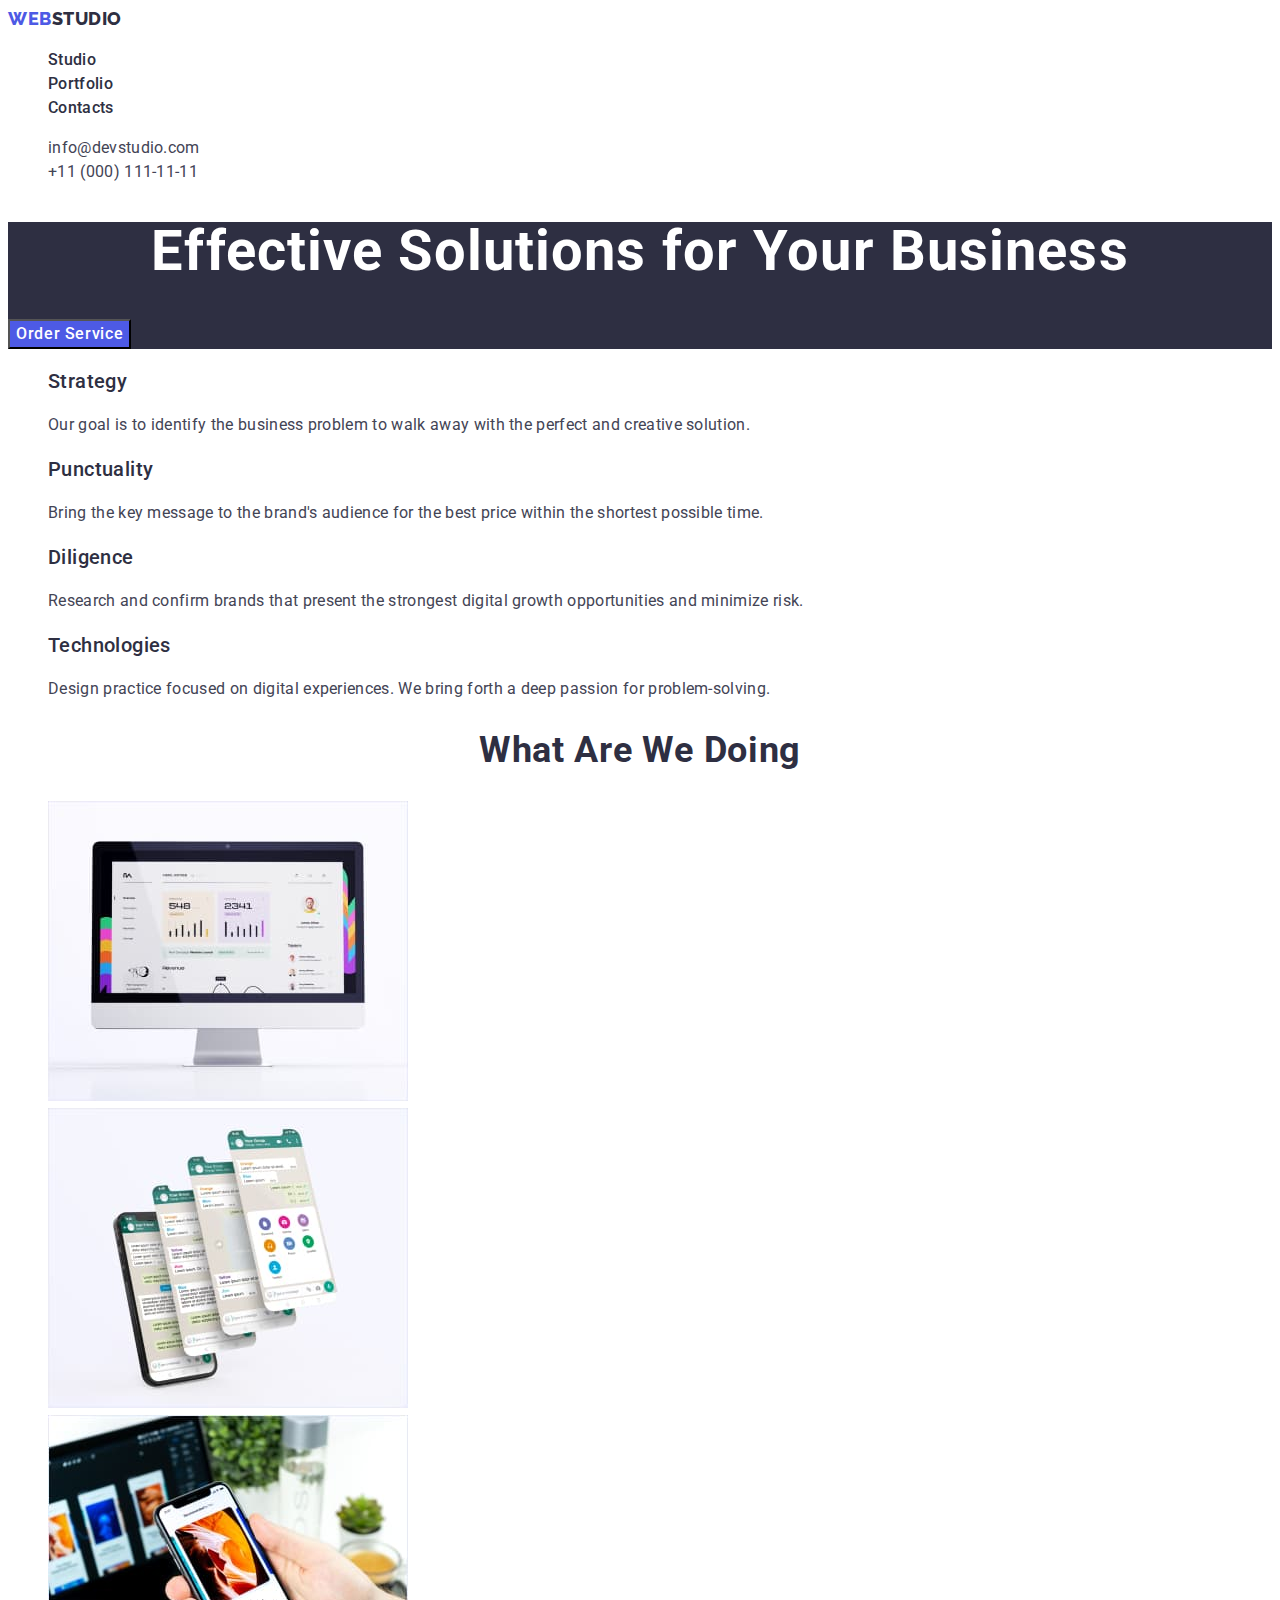
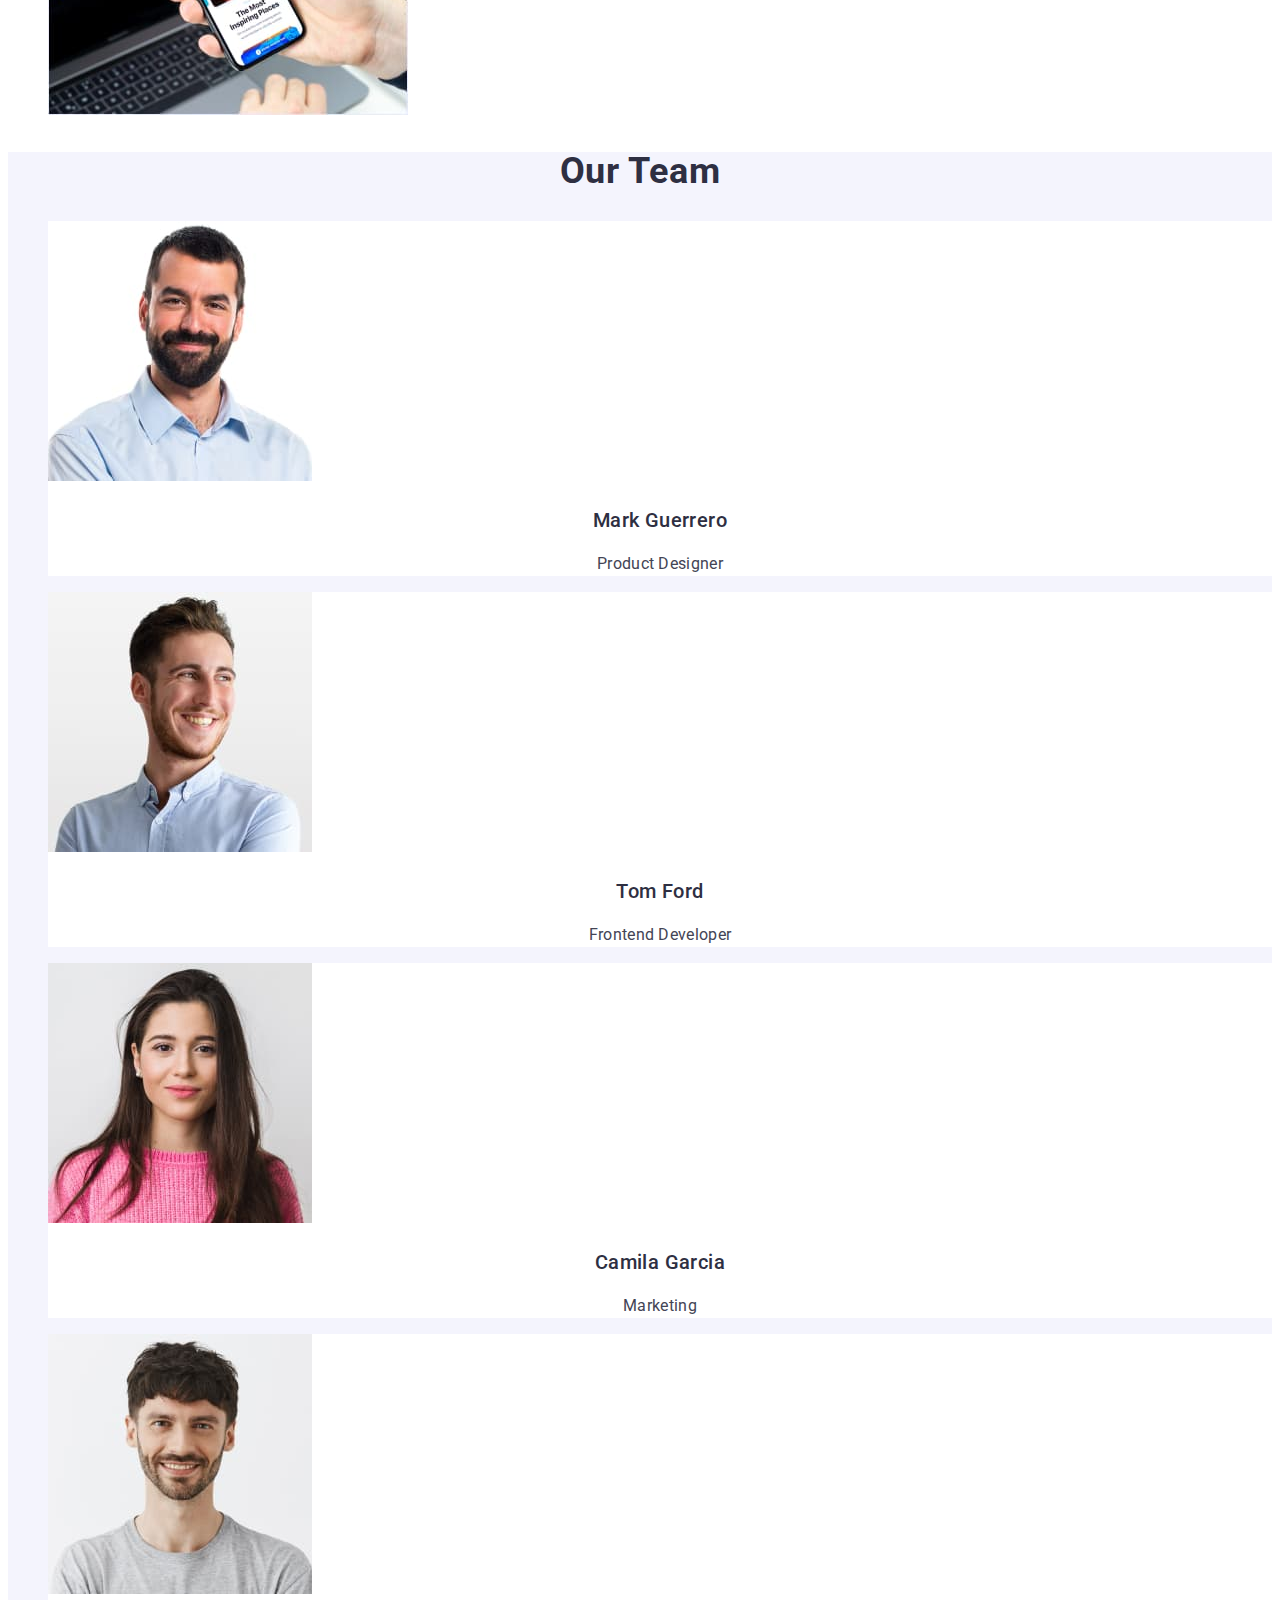
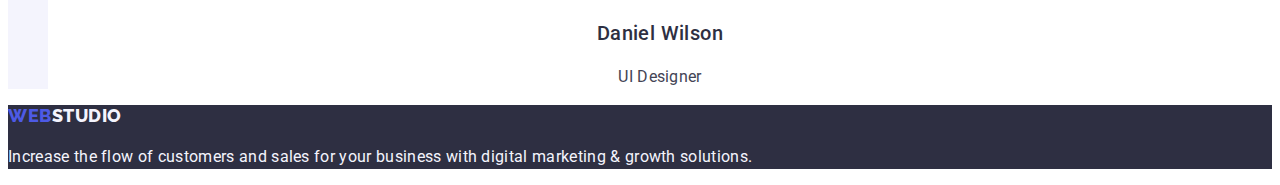
<file: index.html>
<!DOCTYPE html>
<html lang="en">
  <head>
    <meta charset="UTF-8" />
    <meta http-equiv="X-UA-Compatible" content="IE=edge" />
    <meta name="viewport" content="width=device-width, initial-scale=1.0" />
    <title>Студія</title>
    <link rel="preconnect" href="https://fonts.googleapis.com" />
    <link rel="preconnect" href="https://fonts.gstatic.com" crossorigin />
    <link
      href="https://fonts.googleapis.com/css2?family=Raleway:wght@800&family=Roboto:wght@400;500;700;900&display=swap"
      rel="stylesheet"
    />
    <link rel="stylesheet" href="./css/styles.css" />
  </head>
  <body>
    <!-- Header -->
    <header class="page-header">
      <nav class="page-nav">
        <a class="logo link" href="./index.html">
          Web<span class="header-logo-second-part">Studio</span>
        </a>

        <ul class="page-nav-list list">
          <li class="page-nav-item">
            <a class="page-nav-link link" href="./index.html">Studio</a>
          </li>
          <li class="page-nav-item">
            <a class="page-nav-link link" href="./portfolio.html">Portfolio</a>
          </li>
          <li class="page-nav-item">
            <a class="page-nav-link link" href="">Contacts</a>
          </li>
        </ul>
      </nav>

      <address class="contacts">
        <ul class="contact-list list">
          <li class="contact-item">
            <a class="contact-link link" href="mailto:info@devstudio.com"
              >info@devstudio.com</a
            >
          </li>
          <li class="contact-item">
            <a class="contact-link link" href="tel:+110001111111"
              >+11 (000) 111-11-11</a
            >
          </li>
        </ul>
      </address>
    </header>
    <!-- Main -->
    <main>
      <!-- Hero -->
      <section class="hero-section">
        <h1 class="hero-title">Effective Solutions for Your Business</h1>
        <button type="button" class="order-service-btn">Order Service</button>
      </section>
      <!-- About us -->
      <section class="about-us-section">
        <h2 class="about-us-title" hidden>About us</h2>
        <ul class="about-us-list list">
          <li class="about-us-item">
            <h3 class="about-us-title">Strategy</h3>
            <p class="about-us-text">
              Our goal is to identify the business problem to walk away with the
              perfect and creative solution.
            </p>
          </li>
          <li class="about-us-item">
            <h3 class="about-us-title">Punctuality</h3>
            <p class="about-us-text">
              Bring the key message to the brand's audience for the best price
              within the shortest possible time.
            </p>
          </li>
          <li class="about-us-item">
            <h3 class="about-us-title">Diligence</h3>
            <p class="about-us-text">
              Research and confirm brands that present the strongest digital
              growth opportunities and minimize risk.
            </p>
          </li>
          <li class="about-us-item">
            <h3 class="about-us-title">Technologies</h3>
            <p class="about-us-text">
              Design practice focused on digital experiences. We bring forth a
              deep passion for problem-solving.
            </p>
          </li>
        </ul>
      </section>
      <!-- What are we doing -->
      <section class="what-are-we-doing-section">
        <h2 class="section-title">What are we doing</h2>
        <ul class="list">
          <li>
            <img
              src="./images/what-are-we-doing/computer.jpg"
              alt="Computer monitor showing a website"
              width="360"
              height="300"
            />
          </li>
          <li>
            <img
              src="./images/what-are-we-doing/phone.jpg"
              alt="Smartphone with a messaging app shown on the screen"
              width="360"
              height="300"
            />
          </li>
          <li>
            <img
              src="./images/what-are-we-doing/laptop.jpg"
              alt="Smartphone in a person's hand and a laptop on a table"
              width="360"
              height="300"
            />
          </li>
        </ul>
      </section>
      <!-- Our Team -->
      <section class="our-team-section">
        <h2 class="section-title">Our Team</h2>
        <ul class="our-team-list list">
          <li class="our-team-item">
            <img
              class="our-team-img"
              src="./images/our-team/mark-guerrero.jpg"
              alt="Portrait photo of Mark Guerrero"
              width="264"
              height="260"
            />
            <h3 class="our-team-name">Mark Guerrero</h3>
            <p class="our-team-position">Product Designer</p>
          </li>
          <li class="our-team-item">
            <img
              class="our-team-img"
              src="./images/our-team/tom-ford.jpg"
              alt="Portrait photo of Tom Ford"
              width="264"
              height="260"
            />
            <h3 class="our-team-name">Tom Ford</h3>
            <p class="our-team-position">Frontend Developer</p>
          </li>
          <li class="our-team-item">
            <img
              class="our-team-img"
              src="./images/our-team/camila-garcia.jpg"
              alt="Portrait photo of Camila Garcia"
              width="264"
              height="260"
            />
            <h3 class="our-team-name">Camila Garcia</h3>
            <p class="our-team-position">Marketing</p>
          </li>
          <li class="our-team-item">
            <img
              class="our-team-img"
              src="./images/our-team/daniel-wilson.jpg"
              alt="Portrait photo of Daniel Wilson"
              width="264"
              height="260"
            />
            <h3 class="our-team-name">Daniel Wilson</h3>
            <p class="our-team-position">UI Designer</p>
          </li>
        </ul>
      </section>
    </main>
    <!-- Footer -->
    <footer class="webstudio-footer">
      <a class="logo link" href="./index.html"
        >Web<span class="footer-logo-second-part">Studio</span>
      </a>

      <p class="footer-text">
        Increase the flow of customers and sales for your business with digital
        marketing & growth solutions.
      </p>
    </footer>
  </body>
</html>
</file>
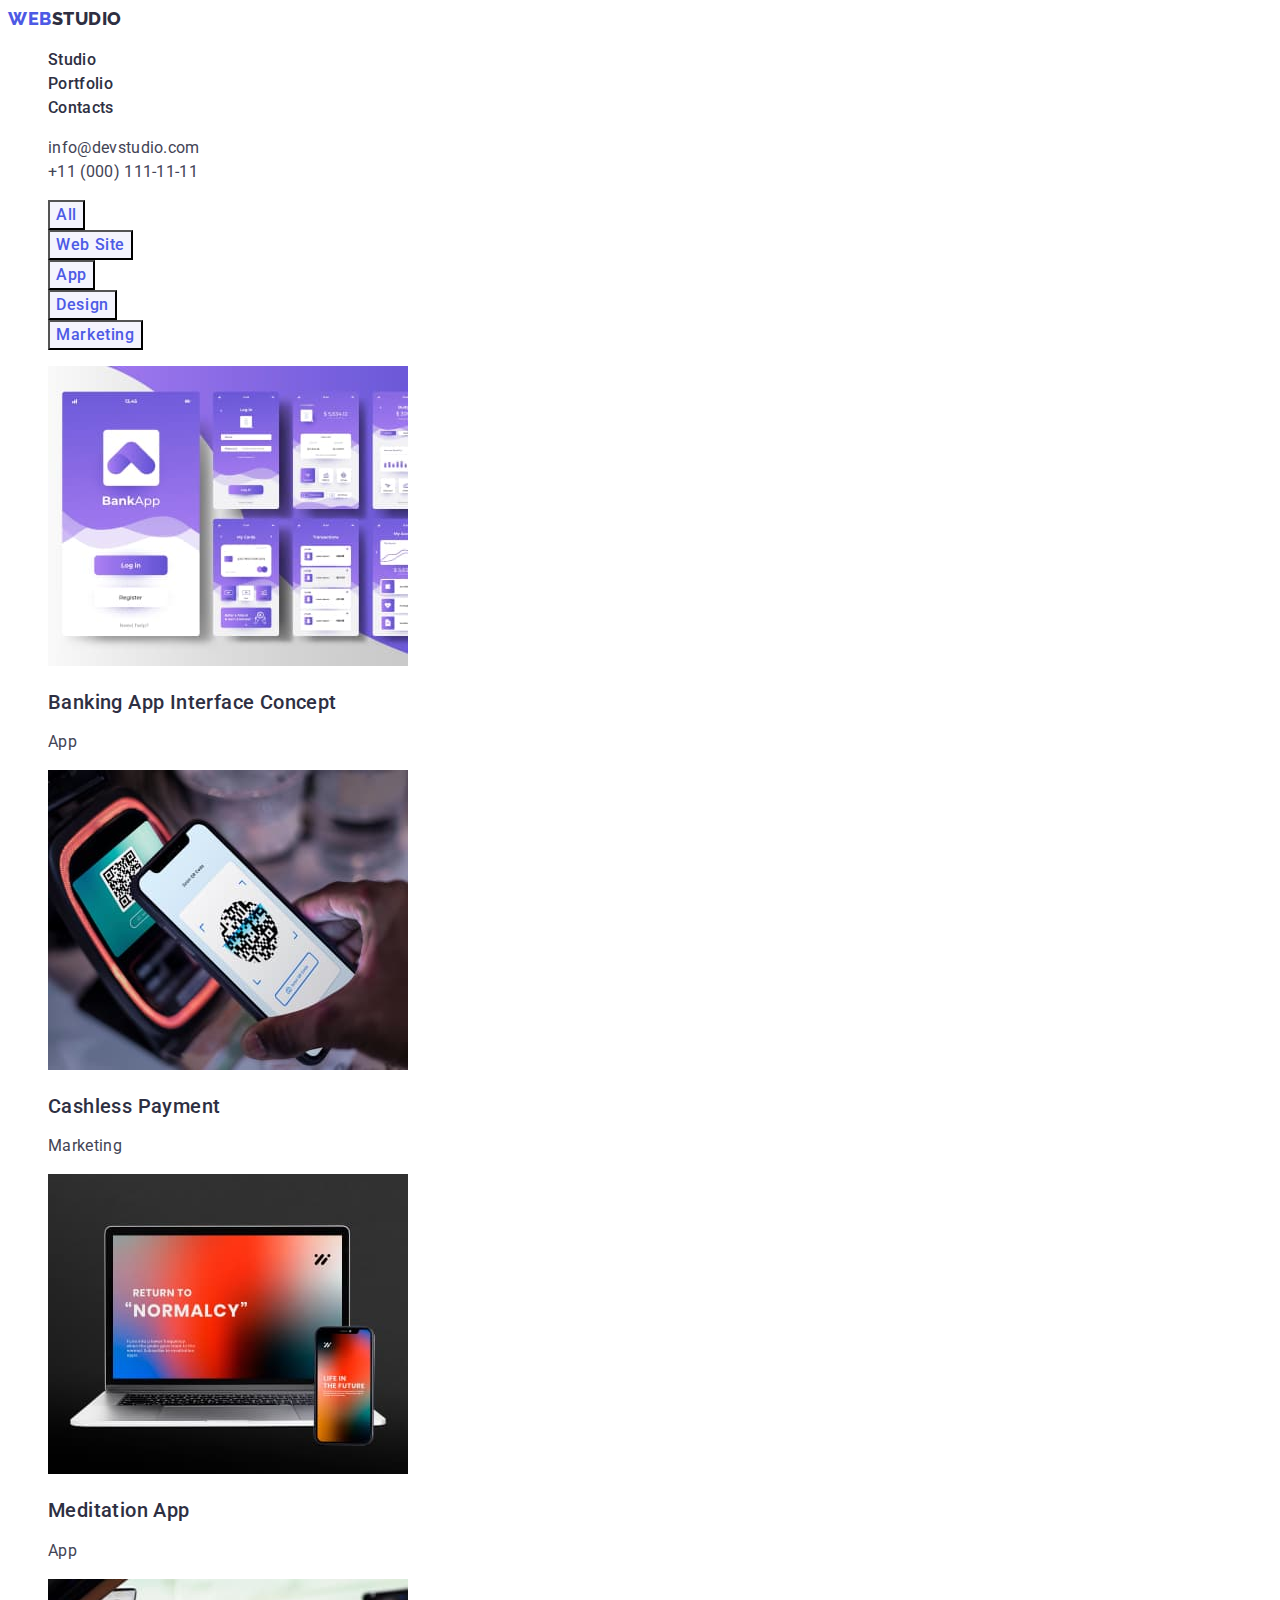
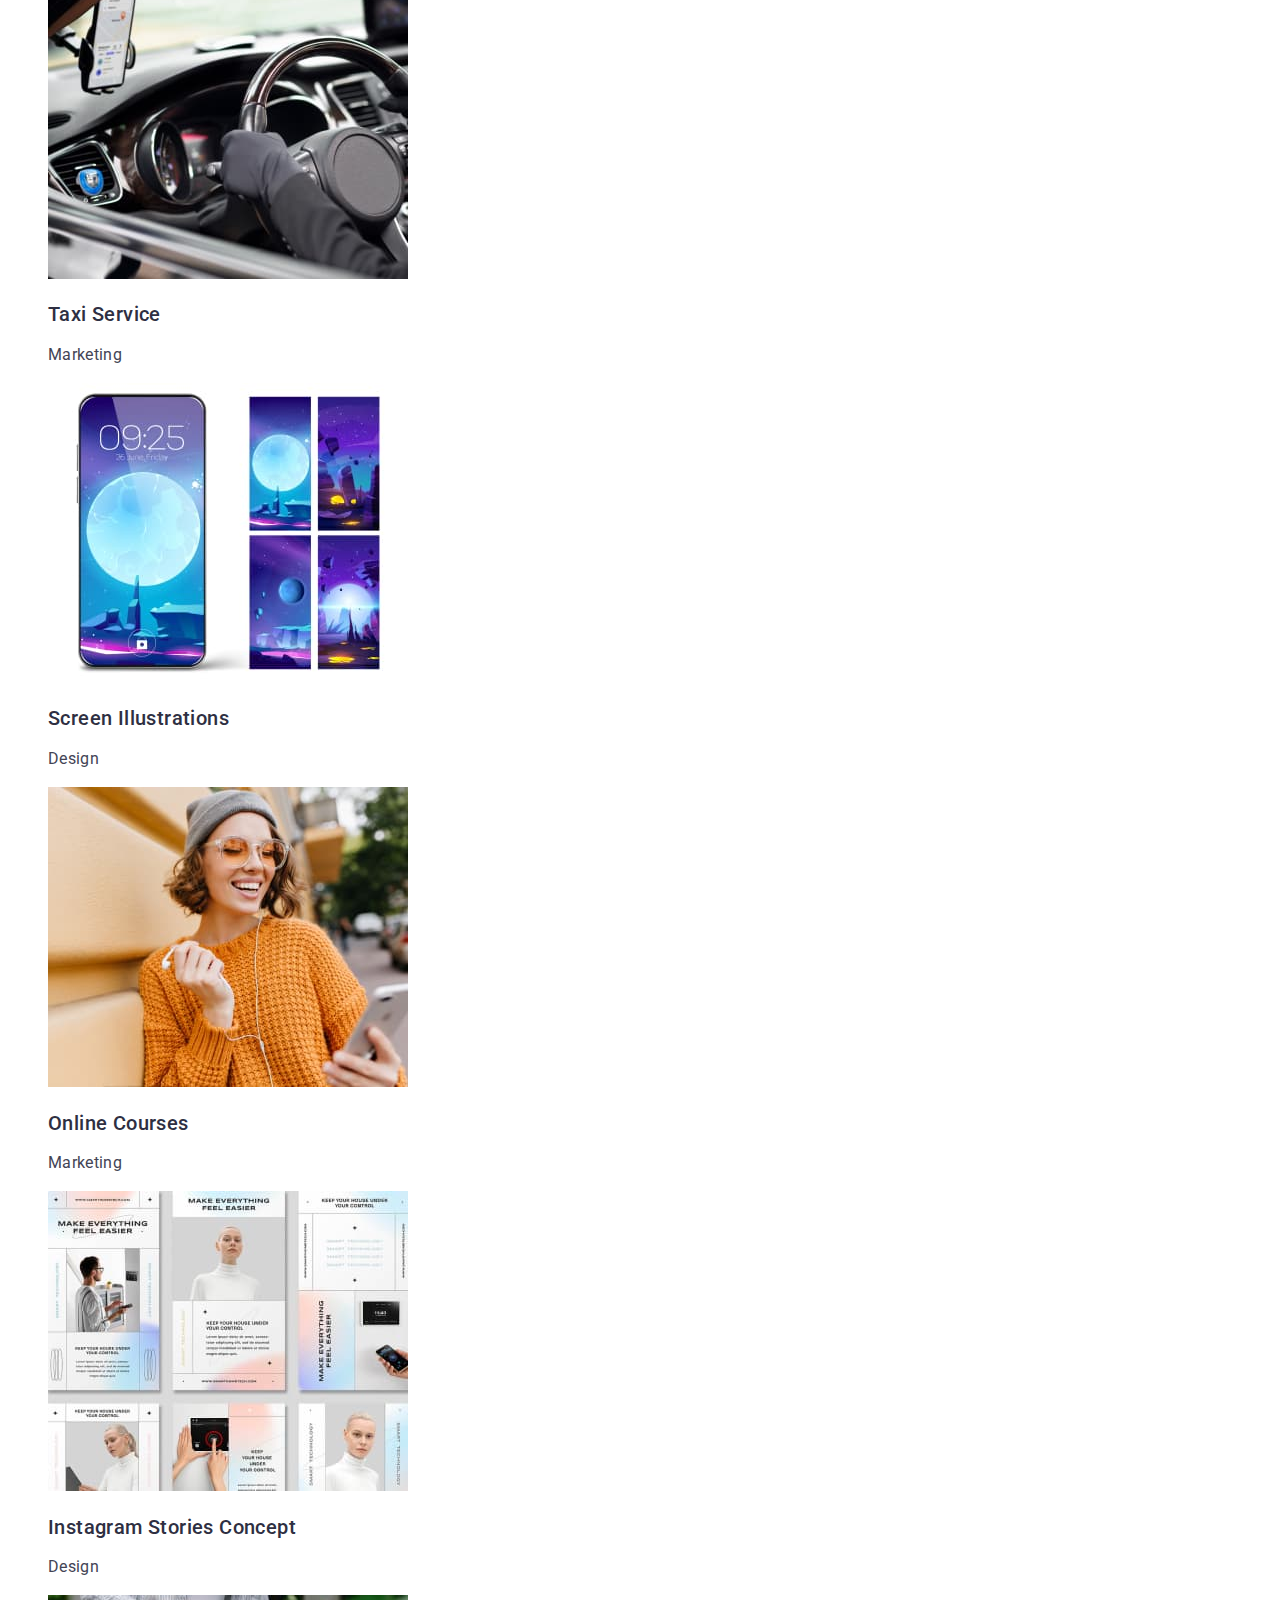
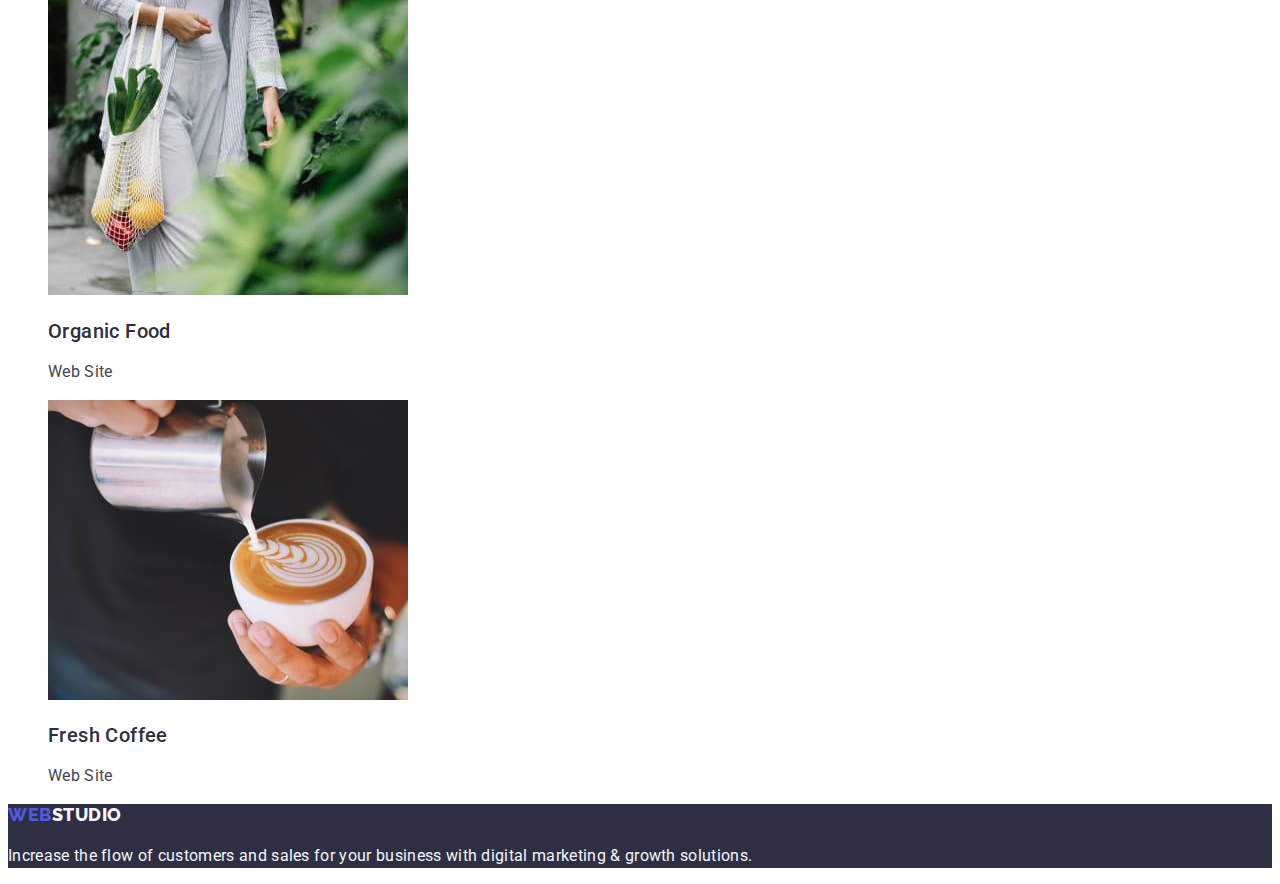
<file: portfolio.html>
<!DOCTYPE html>
<html lang="en">
  <head>
    <meta charset="UTF-8" />
    <meta http-equiv="X-UA-Compatible" content="IE=edge" />
    <meta name="viewport" content="width=device-width, initial-scale=1.0" />
    <title>Портфоліо</title>
    <link rel="preconnect" href="https://fonts.googleapis.com" />
    <link rel="preconnect" href="https://fonts.gstatic.com" crossorigin />
    <link
      href="https://fonts.googleapis.com/css2?family=Raleway:wght@800&family=Roboto:wght@400;500;700;900&display=swap"
      rel="stylesheet"
    />
    <link rel="stylesheet" href="./css/styles.css" />
  </head>
  <body>
    <!-- Header -->
    <header class="page-header">
      <nav class="page-nav">
        <a class="logo link" href="./index.html">
          Web<span class="header-logo-second-part">Studio</span>
        </a>

        <ul class="page-nav-list list">
          <li class="page-nav-item">
            <a class="page-nav-link link" href="./index.html">Studio</a>
          </li>
          <li class="page-nav-item">
            <a class="page-nav-link link" href="./portfolio.html">Portfolio</a>
          </li>
          <li class="page-nav-item">
            <a class="page-nav-link link" href="">Contacts</a>
          </li>
        </ul>
      </nav>

      <address class="contacts">
        <ul class="contact-list list">
          <li class="contact-item">
            <a class="contact-link link" href="mailto:info@devstudio.com"
              >info@devstudio.com</a
            >
          </li>
          <li class="contact-item">
            <a class="contact-link link" href="tel:+110001111111"
              >+11 (000) 111-11-11</a
            >
          </li>
        </ul>
      </address>
    </header>
    <!-- Main -->
    <main>
      <!-- Portfolio -->
      <section>
        <h1 hidden>Our works</h1>
        <ul class="filter-list list">
          <li class="filter-item">
            <button class="filter-btn" type="button">All</button>
          </li>
          <li class="filter-item">
            <button class="filter-btn" type="button">Web Site</button>
          </li>
          <li class="filter-item">
            <button class="filter-btn" type="button">App</button>
          </li>
          <li class="filter-item">
            <button class="filter-btn" type="button">Design</button>
          </li>
          <li class="filter-item">
            <button class="filter-btn" type="button">Marketing</button>
          </li>
        </ul>

        <ul class="project-list list">
          <li class="project-item">
            <a class="project-item-link link" href="">
              <img
                class="project-img"
                src="./images/our-works/project1.jpg"
                alt="Banking phone app interface"
                width="360"
                height="300"
              />
              <h2 class="project-title">Banking App Interface Concept</h2>
              <p class="project-filter">App</p></a
            >
          </li>
          <li class="project-item">
            <a class="project-item-link link" href=""
              ><img
                class="project-img"
                src="./images/our-works/project2.jpg"
                alt="Smartphone and a payment terminal"
                width="360"
                height="300"
              />
              <h2 class="project-title">Cashless Payment</h2>
              <p class="project-filter">Marketing</p></a
            >
          </li>
          <li class="project-item">
            <a class="project-item-link link" href=""
              ><img
                class="project-img"
                src="./images/our-works/project3.jpg"
                alt="Smartphone and a laptop"
                width="360"
                height="300"
              />
              <h2 class="project-title">Meditation App</h2>
              <p class="project-filter">App</p></a
            >
          </li>
          <li class="project-item">
            <a class="project-item-link link" href=""
              ><img
                class="project-img"
                src="./images/our-works/project4.jpg"
                alt="Steering wheel in a car"
                width="360"
                height="300"
              />
              <h2 class="project-title">Taxi Service</h2>
              <p class="project-filter">Marketing</p></a
            >
          </li>
          <li class="project-item">
            <a class="project-item-link link" href=""
              ><img
                class="project-img"
                src="./images/our-works/project5.jpg"
                alt="Smartphone screen illustrations"
                width="360"
                height="300"
              />
              <h2 class="project-title">Screen Illustrations</h2>
              <p class="project-filter">Design</p></a
            >
          </li>
          <li class="project-item">
            <a class="project-item-link link" href=""
              ><img
                class="project-img"
                src="./images/our-works/project6.jpg"
                alt="Woman wearing headphones"
                width="360"
                height="300"
              />
              <h2 class="project-title">Online Courses</h2>
              <p class="project-filter">Marketing</p></a
            >
          </li>
          <li class="project-item">
            <a class="project-item-link link" href=""
              ><img
                class="project-img"
                src="./images/our-works/project7.jpg"
                alt="Instagram stories examples"
                width="360"
                height="300"
              />
              <h2 class="project-title">Instagram Stories Concept</h2>
              <p class="project-filter">Design</p></a
            >
          </li>
          <li class="project-item">
            <a class="project-item-link link" href=""
              ><img
                class="project-img"
                src="./images/our-works/project8.jpg"
                alt="Woman wearing a bag with vegatables"
                width="360"
                height="300"
              />
              <h2 class="project-title">Organic Food</h2>
              <p class="project-filter">Web Site</p></a
            >
          </li>
          <li class="project-item">
            <a class="project-item-link link" href=""
              ><img
                class="project-img"
                src="./images/our-works/project9.jpg"
                alt="Cup of coffee"
                width="360"
                height="300"
              />
              <h2 class="project-title">Fresh Coffee</h2>
              <p class="project-filter">Web Site</p></a
            >
          </li>
        </ul>
      </section>
    </main>
    <!-- Footer -->
    <footer class="webstudio-footer">
      <a class="logo link" href="./index.html"
        >Web<span class="footer-logo-second-part">Studio</span>
      </a>

      <p class="footer-text">
        Increase the flow of customers and sales for your business with digital
        marketing & growth solutions.
      </p>
    </footer>
  </body>
</html>
</file>
<file: css/styles.css>
:root {
  --primary-font: 'Roboto', sans-serif;
  --secondary-font: 'Raleway', sans-serif;
  --primary-text-color: #434455;
  --secondary-text-color: #2e2f42;
  --accent-color: #4d5ae5;
  --hover-color: #404bbf;
  --background-color: #ffffff;
}

.list {
  list-style: none;
}

.link {
  text-decoration: none;
}

body {
  font-family: var(--primary-font);
  font-size: 16px;
  line-height: 1.5;
  letter-spacing: 0.02em;
  color: var(--primary-text-color);
  background-color: var(--background-color);
}

/* ============STUDIO============ */

/* ============Components============ */

.logo {
  font-family: var(--secondary-font);
  font-weight: 800;
  font-size: 18px;
  line-height: 1.17;
  letter-spacing: 0.03em;
  text-transform: uppercase;
  color: var(--accent-color);
}

.section-title {
  font-style: normal;
  font-weight: 700;
  font-size: 36px;
  line-height: 1.11;
  text-align: center;
  letter-spacing: 0.02em;
  text-transform: capitalize;
  color: var(--secondary-text-color);
}

/* ============/Components============ */

/* ============Header============ */

.header-logo-second-part {
  color: var(--secondary-text-color);
}

.page-nav-link {
  font-weight: 500;
  color: var(--secondary-text-color);
}

.page-nav-link:hover,
.page-nav-link:focus {
  color: var(--hover-color);
}

.contacts {
  font-style: normal;
}

.contact-link {
  font-weight: 400;
  color: var(--primary-text-color);
}

.contact-link:hover,
.contact-link:focus {
  color: var(--hover-color);
}
/* ============/Header============ */

/* ============Hero============ */

.hero-section {
  background-color: var(--secondary-text-color);
}

.hero-title {
  font-style: normal;
  font-weight: 700;
  font-size: 56px;
  line-height: 1.07;
  text-align: center;
  letter-spacing: 0.02em;
  color: #ffffff;
}

.order-service-btn {
  font-family: inherit;
  font-style: normal;
  font-weight: 500;
  font-size: 16px;
  line-height: 1.5;
  letter-spacing: 0.04em;
  background-color: var(--accent-color);
  color: #ffffff;
  cursor: pointer;
}

.order-service-btn:hover,
.order-service-btn:focus {
  background-color: var(--hover-color);
}

/* ============/Hero============ */

/* ============About us============ */

.about-us-title {
  font-style: normal;
  font-weight: 500;
  font-size: 20px;
  line-height: 1.2;
  letter-spacing: 0.02em;
  color: var(--secondary-text-color);
}

.about-us-text {
  color: var(--primary-text-color);
}

/* ============/About us============ */

/* ============What are we doing============ */

/* ============/What are we doing============ */

/* ============Our team============ */

.our-team-section {
  background-color: #f4f4fd;
}

.our-team-item {
  background-color: var(--background-color);
}

.our-team-name {
  font-style: normal;
  font-weight: 500;
  font-size: 20px;
  line-height: 1.2;
  text-align: center;
  letter-spacing: 0.02em;
  color: var(--secondary-text-color);
}

.our-team-position {
  text-align: center;
  color: var(--primary-text-color);
}

/* ============/Our team============ */

/* ============Footer============ */

.webstudio-footer {
  background-color: var(--secondary-text-color);
}

.footer-logo-second-part {
  color: #f4f4fd;
}

.footer-text {
  color: #f4f4fd;
}

/* ============/Footer============ */

/* ============/STUDIO============ */

/* ============PORTFOLIO============ */

/* ============Our works============ */

.filter-btn {
  font-family: inherit;
  font-style: normal;
  font-weight: 500;
  font-size: 16px;
  line-height: 1.5;
  text-align: center;
  letter-spacing: 0.04em;
  background-color: #f4f4fd;
  color: var(--accent-color);
  cursor: pointer;
}

.filter-btn:hover,
.filter-btn:focus {
  background-color: var(--hover-color);
  color: #ffffff;
}

/* ============Our works============ */

.project-title {
  font-style: normal;
  font-weight: 500;
  font-size: 20px;
  line-height: 1.2;
  letter-spacing: 0.02em;
  color: var(--secondary-text-color);
}

.project-filter {
  font-size: 16px;
  line-height: 1.5;
  letter-spacing: 0.02em;
  color: var(--primary-text-color);
}

/* ============PORTFOLIO============ */
</file>
